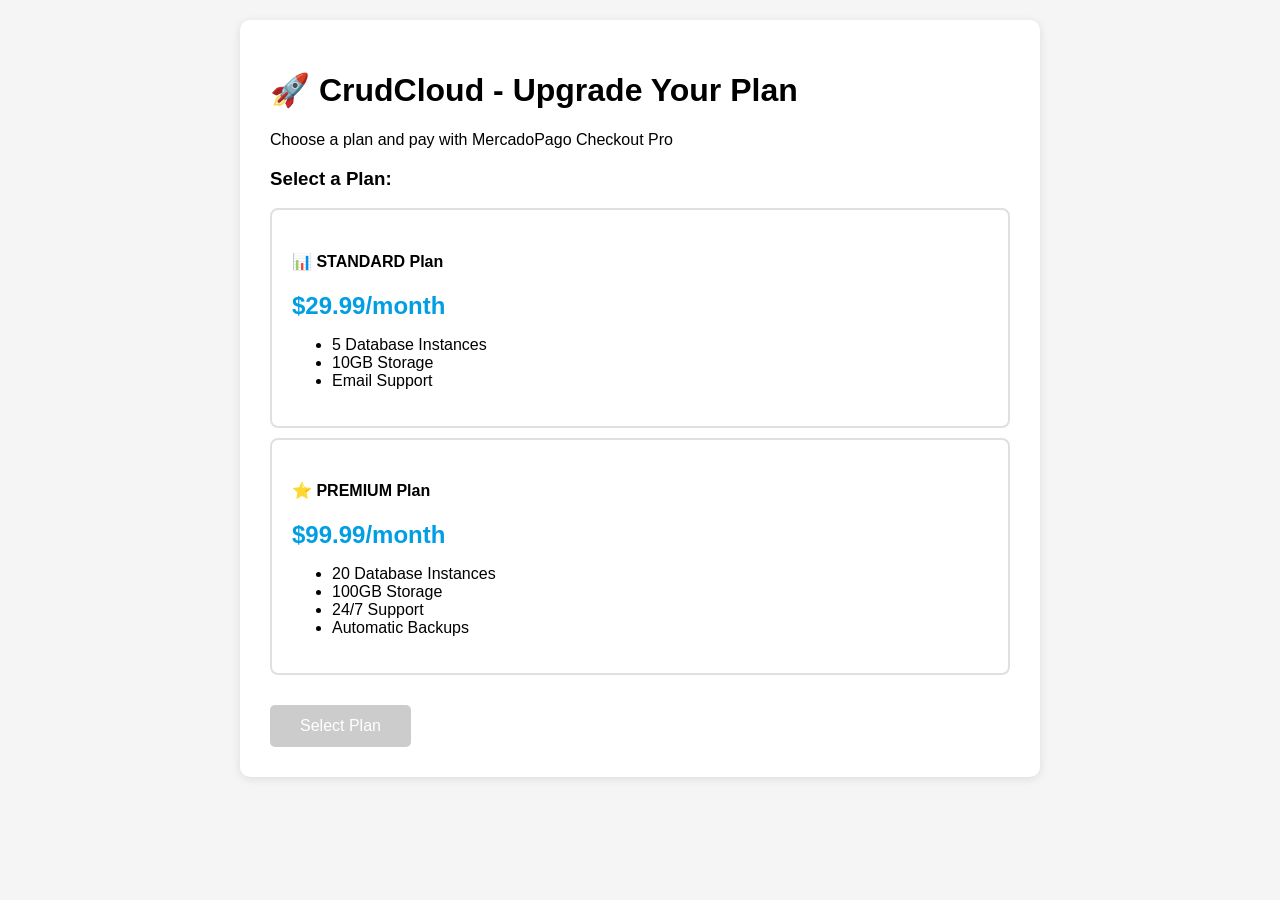
<file: docs/checkout-pro-frontend-example.html>
<!DOCTYPE html>
<html lang="es">
<head>
    <meta charset="UTF-8">
    <meta name="viewport" content="width=device-width, initial-scale=1.0">
    <title>CrudCloud - Checkout Pro Integration</title>
    <style>
        body {
            font-family: Arial, sans-serif;
            max-width: 800px;
            margin: 0 auto;
            padding: 20px;
            background-color: #f5f5f5;
        }
        .container {
            background: white;
            padding: 30px;
            border-radius: 10px;
            box-shadow: 0 2px 10px rgba(0,0,0,0.1);
        }
        .plan-card {
            border: 2px solid #e0e0e0;
            border-radius: 8px;
            padding: 20px;
            margin: 10px 0;
            cursor: pointer;
            transition: all 0.3s;
        }
        .plan-card:hover {
            border-color: #009ee3;
            transform: translateY(-2px);
        }
        .plan-card.selected {
            border-color: #009ee3;
            background-color: #f0f8ff;
        }
        .price {
            font-size: 24px;
            font-weight: bold;
            color: #009ee3;
        }
        .btn {
            background-color: #009ee3;
            color: white;
            border: none;
            padding: 12px 30px;
            border-radius: 5px;
            cursor: pointer;
            font-size: 16px;
            margin-top: 20px;
        }
        .btn:hover {
            background-color: #007bb3;
        }
        .btn:disabled {
            background-color: #ccc;
            cursor: not-allowed;
        }
        #payment-form {
            margin-top: 20px;
            padding: 20px;
            border: 1px solid #ddd;
            border-radius: 5px;
            background-color: #fafafa;
        }
        .hidden {
            display: none;
        }
        .loading {
            text-align: center;
            color: #666;
        }
        .error {
            color: #d32f2f;
            background-color: #ffebee;
            padding: 10px;
            border-radius: 5px;
            margin: 10px 0;
        }
        .success {
            color: #2e7d32;
            background-color: #e8f5e8;
            padding: 10px;
            border-radius: 5px;
            margin: 10px 0;
        }
    </style>
</head>
<body>
    <div class="container">
        <h1>🚀 CrudCloud - Upgrade Your Plan</h1>
        <p>Choose a plan and pay with MercadoPago Checkout Pro</p>

        <!-- Plan Selection -->
        <div id="plan-selection">
            <h3>Select a Plan:</h3>
            
            <div class="plan-card" data-plan-id="2" data-price="29.99">
                <h4>📊 STANDARD Plan</h4>
                <div class="price">$29.99/month</div>
                <ul>
                    <li>5 Database Instances</li>
                    <li>10GB Storage</li>
                    <li>Email Support</li>
                </ul>
            </div>

            <div class="plan-card" data-plan-id="3" data-price="99.99">
                <h4>⭐ PREMIUM Plan</h4>
                <div class="price">$99.99/month</div>
                <ul>
                    <li>20 Database Instances</li>
                    <li>100GB Storage</li>
                    <li>24/7 Support</li>
                    <li>Automatic Backups</li>
                </ul>
            </div>

            <button id="select-plan-btn" class="btn" disabled>Select Plan</button>
        </div>

        <!-- Payment Form -->
        <div id="payment-form" class="hidden">
            <h3>💳 Payment Details</h3>
            <div id="payment-loading" class="loading hidden">
                <p>Loading payment form...</p>
            </div>
            <div id="payment-error" class="error hidden"></div>
            <div id="payment-success" class="success hidden"></div>
            
            <!-- MercadoPago Checkout Pro will be rendered here -->
            <div id="mercadopago-checkout"></div>
        </div>
    </div>

    <!-- MercadoPago SDK -->
    <script src="https://sdk.mercadopago.com/js/v2"></script>
    
    <script>
        // Configuration
        const API_BASE_URL = 'http://localhost:8080/api/payments';
        const USER_ID = 1; // This should come from your authentication system
        
        let selectedPlan = null;
        let mp = null;
        let checkout = null;

        // DOM Elements
        const planCards = document.querySelectorAll('.plan-card');
        const selectPlanBtn = document.getElementById('select-plan-btn');
        const planSelection = document.getElementById('plan-selection');
        const paymentForm = document.getElementById('payment-form');
        const paymentLoading = document.getElementById('payment-loading');
        const paymentError = document.getElementById('payment-error');
        const paymentSuccess = document.getElementById('payment-success');

        // Plan selection logic
        planCards.forEach(card => {
            card.addEventListener('click', () => {
                // Remove previous selection
                planCards.forEach(c => c.classList.remove('selected'));
                
                // Select current card
                card.classList.add('selected');
                selectedPlan = {
                    id: parseInt(card.dataset.planId),
                    price: parseFloat(card.dataset.price),
                    name: card.querySelector('h4').textContent
                };
                
                selectPlanBtn.disabled = false;
            });
        });

        // Select plan button
        selectPlanBtn.addEventListener('click', async () => {
            if (!selectedPlan) return;
            
            try {
                showLoading();
                await createPreferenceAndInitCheckout();
            } catch (error) {
                showError('Error creating payment preference: ' + error.message);
            }
        });

        // Create preference and initialize Checkout Pro
        async function createPreferenceAndInitCheckout() {
            const requestData = {
                planId: selectedPlan.id,
                userId: USER_ID,
                organizationId: null,
                amount: selectedPlan.price,
                currency: "USD",
                description: `Upgrade to ${selectedPlan.name}`
            };

            const response = await fetch(`${API_BASE_URL}/create-preference`, {
                method: 'POST',
                headers: {
                    'Content-Type': 'application/json',
                    'Accept': 'application/json'
                },
                body: JSON.stringify(requestData)
            });

            if (!response.ok) {
                const errorData = await response.json();
                throw new Error(errorData.message || 'Failed to create preference');
            }

            const data = await response.json();
            console.log('Preference created:', data);

            // Initialize MercadoPago with public key
            mp = new MercadoPago(data.publicKey, {
                locale: 'en-US' // or 'es-AR', 'pt-BR', etc.
            });

            // Create checkout
            checkout = mp.checkout({
                preference: {
                    id: data.preferenceId
                },
                render: {
                    container: '#mercadopago-checkout',
                    label: 'Pay with MercadoPago'
                }
            });

            // Show payment form
            hideLoading();
            planSelection.style.display = 'none';
            paymentForm.classList.remove('hidden');
        }

        // Utility functions
        function showLoading() {
            paymentLoading.classList.remove('hidden');
            paymentError.classList.add('hidden');
            paymentSuccess.classList.add('hidden');
        }

        function hideLoading() {
            paymentLoading.classList.add('hidden');
        }

        function showError(message) {
            hideLoading();
            paymentError.textContent = message;
            paymentError.classList.remove('hidden');
            paymentSuccess.classList.add('hidden');
        }

        function showSuccess(message) {
            hideLoading();
            paymentSuccess.textContent = message;
            paymentSuccess.classList.remove('hidden');
            paymentError.classList.add('hidden');
        }

        // Handle payment success (this would be called from your success URL)
        function handlePaymentSuccess(paymentId, status) {
            showSuccess(`Payment successful! Payment ID: ${paymentId}, Status: ${status}`);
            
            // You can redirect to a success page or update the UI
            setTimeout(() => {
                window.location.href = '/dashboard'; // Redirect to dashboard
            }, 3000);
        }

        // Handle payment failure (this would be called from your failure URL)
        function handlePaymentFailure(error) {
            showError(`Payment failed: ${error}`);
        }

        // Test API connection on page load
        window.addEventListener('load', async () => {
            try {
                const response = await fetch(`${API_BASE_URL}/health`);
                if (response.ok) {
                    console.log('✅ API connection successful');
                } else {
                    console.warn('⚠️ API connection failed');
                }
            } catch (error) {
                console.error('❌ API connection error:', error);
            }
        });
    </script>
</body>
</html>
</file>
